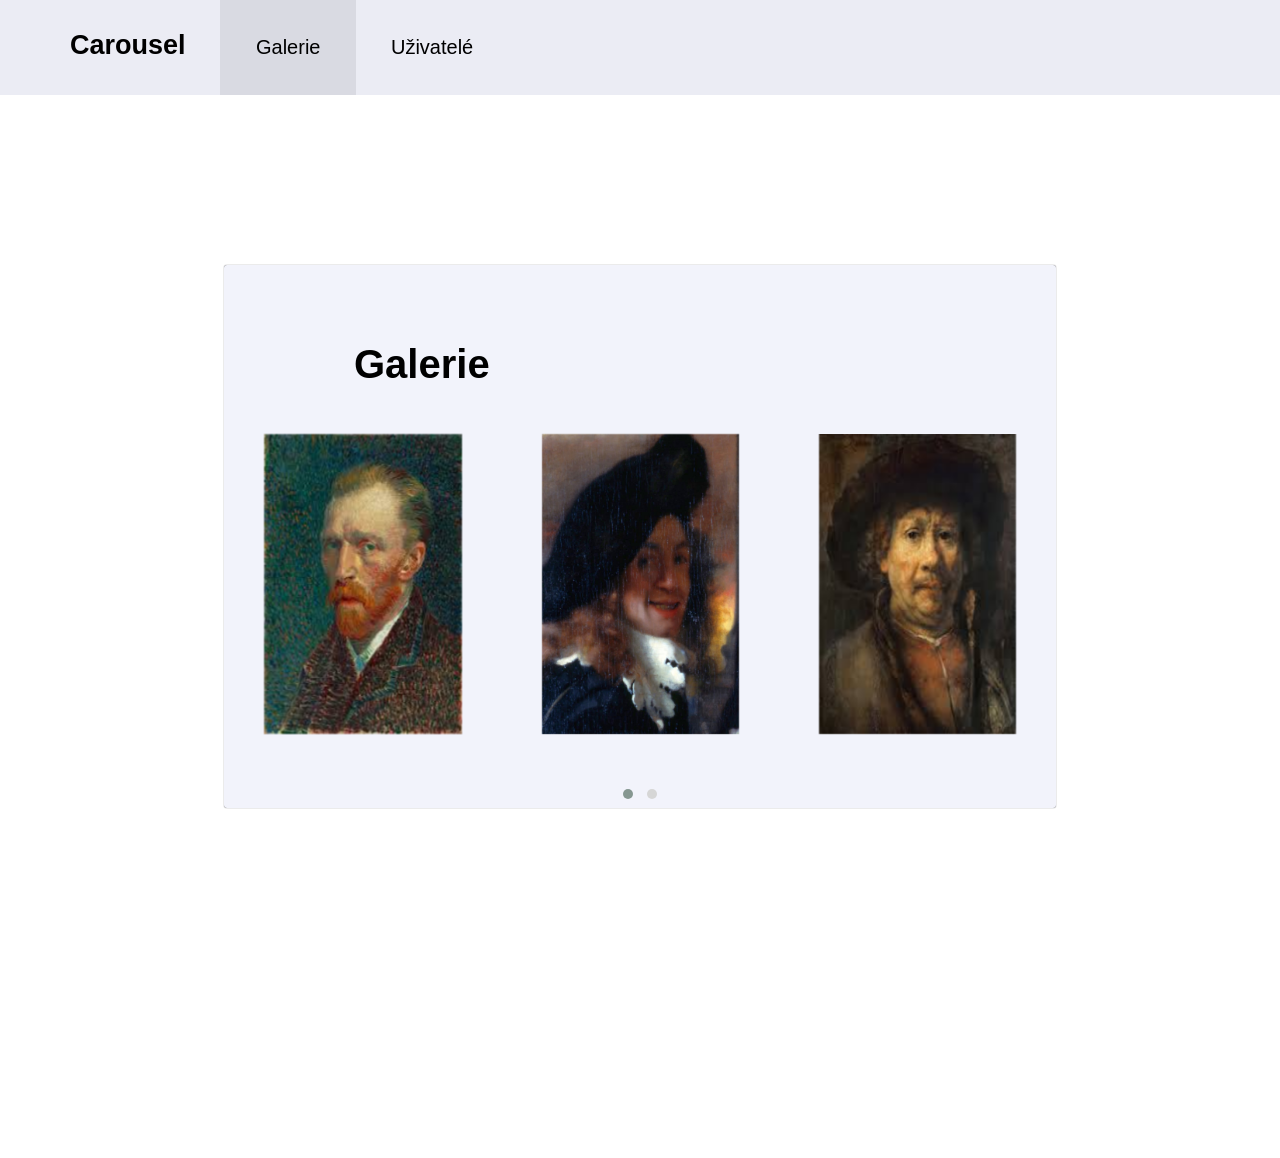
<file: index.html>
<!DOCTYPE html>
<html lang="en">
<head>
	<meta charset="UTF-8">
	<title>09.01.20</title>

	<link rel="stylesheet" href="owl.theme.default.css">
	<link rel="stylesheet" href="owl.carousel.min.css">

	<script src="jquery.min.js"></script>
	<script src="owl.carousel.js"></script>

	<script src="js.js"></script>
	<link rel="stylesheet" href="menu.css">
	<link rel="stylesheet" href="styles.css">


</head>
<body>

<div class="menu">
	<ul>
		<li>
			<a class="logo">
				Carousel
			</a>
		</li>
		<li class="navstivene">
			<a href="#">
				Galerie
			</a>
		</li>
		<li>
			<a href="uzivatel.html">
				Uživatelé
			</a>
		</li>
	</ul>
</div>
<div class="paper ">
	<div class="nadpis">
		<h1>Galerie</h1>
	</div>


	<div class="owl-carousel owl-theme">
		<div class="cont">
			<a href="1.jpg" data-lightbox="b" data-title="Random artist 1">
				<img src="1.jpg">
			</a>
		</div>
		<div class="cont">
			<a href="2.jfif " data-lightbox="b" data-title="Random artist 1">
				<img src="2.jfif">
			</a>
		</div>
		<div class="cont">
			<a href="3.jpg" data-lightbox="b" data-title="Random artist 1">
				<img src="3.jpg">
			</a>
		</div>
		<div class="cont">
			<a href="4.jfif" data-lightbox="b" data-title="Random artist 1">
				<img src="4.jfif">
			</a>

		</div>
		<div class="cont">
			<a href="5.jpg" data-lightbox="b" data-title="Random artist 1">
				<img src="5.jpg">
			</a>
		</div>
		<div class="cont">
			<a href="6.jfif" data-lightbox="b" data-title="Random artist 1">
				<img src="6.jfif">
			</a>

		</div>
	</div>

</div>

</body>
</html>
</file>
<file: menu.css>
.menu {
  margin: 0;
  width: 100%;
}
.menu ul {
  margin: 0;
  background-color: #ebecf4;
}
.menu ul li {
  list-style: none;
  user-select: none;
  padding: 30px;
  display: inline-block;
}
.menu ul li a {
  font-size: 20px;
  color: black;
  text-decoration: none;
}

body {
  margin: 0;
  display: flex;
  align-items: center;
  flex-direction: column;
}

.paper {
  margin-top: 170px;
  background-color: #f2f3fb;
  width: 65%;
  border-radius: 3px;
  box-shadow: 0 0 1px #373737;
}

.logo {
  font-weight: bold;
  font-size: 27px !important;
}

.navstivene {
  background-color: #d9dae2;
  padding: 36px !important;
}

img {
  width: 140px;
  height: 300px;
}

.cont {
  margin: 50px 40px 40px 40px;
}
.cont div {
  background-color: #d9dae2;
  padding: 15px 0 15px 0;
  border: #373737;
  text-align: center;
}

.nadpis {
  margin: 50px 0 -30px 130px;
  font-size: 20px;
  width: 100%;
}

.red {
  color: #ff3d46;
}

.blue {
  color: #44aaee;
}

body {
  font-family: "Roboto", sans-serif;
}

/*# sourceMappingURL=menu.css.map */
</file>
<file: styles.css>
.paper {
  display: flex;
  flex-wrap: wrap;
  justify-content: left;
  margin-bottom: 350px;
}

.nadpis {
  margin: 50px 0 -30px 130px !important;
  font-size: 20px;
}

/*# sourceMappingURL=styles.css.map */
</file>
